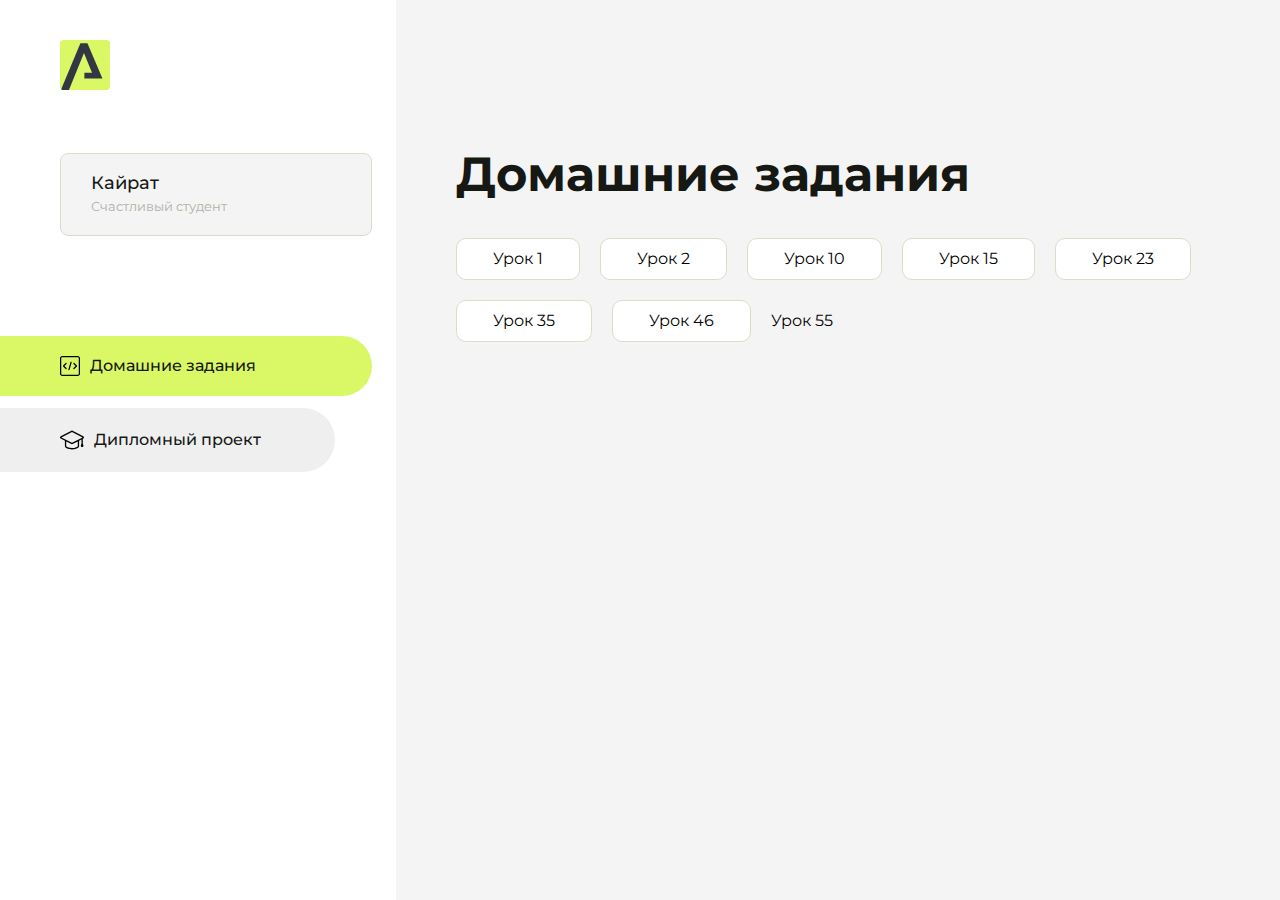
<file: index.html>
<!DOCTYPE html>
<html lang="en">
<head>
    <meta charset="UTF-8">
    <meta name="viewport" content="width=device-width, initial-scale=1.0">
    <title>Домашняя работа</title>
    <link rel="shortcut icon" href="src/logo.ico" type="image/x-icon">
    <link rel="preconnect" href="https://fonts.googleapis.com">
    <link rel="preconnect" href="https://fonts.gstatic.com" crossorigin>
    <link href="https://fonts.googleapis.com/css2?family=Montserrat:wght@400;500;700&family=Rubik:wght@500&display=swap"
          rel="stylesheet">
    <link rel="stylesheet" href="src/style.css">
</head>
<body id="body">
<div class="overlay" id="overlay"></div>
<div class="layout">
    <div class="burger" id="burger">
        <svg viewBox="0 0 24 24" fill="none" xmlns="http://www.w3.org/2000/svg">
            <g id="SVGRepo_bgCarrier" stroke-width="0"></g>
            <g id="SVGRepo_tracerCarrier" stroke-linecap="round" stroke-linejoin="round"></g>
            <g id="SVGRepo_iconCarrier">
                <path d="M4 18L20 18" stroke="#DAF765" stroke-width="2" stroke-linecap="round"></path>
                <path d="M4 12L20 12" stroke="#DAF765" stroke-width="2" stroke-linecap="round"></path>
                <path d="M4 6L20 6" stroke="#DAF765" stroke-width="2" stroke-linecap="round"></path>
            </g>
        </svg>
    </div>
    <aside class="sidebar" id="sidebar">
        <div class="sidebar__inner">
            <div class="logo">
                <svg width="50" height="50" viewBox="0 0 50 50" fill="none" xmlns="http://www.w3.org/2000/svg">
                    <g clip-path="url(#clip0_513_74730)">
                        <path d="M46.17 -0.257004H3.83C1.57281 -0.257004 -0.257 1.57281 -0.257 3.83V46.17C-0.257 48.4272 1.57281 50.257 3.83 50.257H46.17C48.4272 50.257 50.257 48.4272 50.257 46.17V3.83C50.257 1.57281 48.4272 -0.257004 46.17 -0.257004Z"
                              fill="#DAF765"/>
                        <path d="M24.375 38.4H42.461L27.441 3.1585H20.4355C20.4355 3.1585 6.7895 35.881 1.1945 49.294C2.015 50.0275 3.0945 50.257 3.6945 50.257H8.8445L23.954 13.07L32.0465 32.8285H24.375V38.4Z"
                              fill="#323843"/>
                    </g>
                    <defs>
                        <clipPath id="clip0_513_74730">
                            <rect width="50" height="50" fill="white"/>
                        </clipPath>
                    </defs>
                </svg>
            </div>
            <div class="sidebar__user">
                <div class="sidebar__name">Кайрат</div>
                <div class="sidebar__text">Счастливый студент</div>
            </div>
            <div class="sidebar__tabs">
                <div class="sidebar__item">
                    <button class="sidebar__button active" id="tasks">
                        <svg xmlns="http://www.w3.org/2000/svg" width="20" height="20" viewBox="0 0 20 20" fill="none">
                            <g clip-path="url(#clip0_704_74543)">
                                <path d="M17.7083 20H2.29167C1.0275 20 0 18.9725 0 17.7083V2.29167C0 1.0275 1.0275 0 2.29167 0H17.7083C18.9725 0 20 1.0275 20 2.29167V17.7083C20 18.9725 18.9725 20 17.7083 20ZM2.29167 1.25C1.7175 1.25 1.25 1.7175 1.25 2.29167V17.7083C1.25 18.2825 1.7175 18.75 2.29167 18.75H17.7083C18.2825 18.75 18.75 18.2825 18.75 17.7083V2.29167C18.75 1.7175 18.2825 1.25 17.7083 1.25H2.29167Z"
                                      fill="black"/>
                                <path d="M6.04167 13.125C5.88167 13.125 5.72167 13.0642 5.6 12.9417L3.1 10.4417C2.85583 10.1975 2.85583 9.80167 3.1 9.5575L5.6 7.0575C5.84417 6.81333 6.24 6.81333 6.48417 7.0575C6.72833 7.30167 6.72833 7.6975 6.48417 7.94167L4.42583 10L6.48417 12.0583C6.72833 12.3025 6.72833 12.6983 6.48417 12.9425C6.36167 13.0642 6.20167 13.125 6.04167 13.125Z"
                                      fill="black"/>
                                <path d="M8.95833 14.1667C8.9 14.1667 8.84 14.1583 8.78167 14.1417C8.45083 14.0442 8.26083 13.6967 8.35833 13.3658L10.4417 6.28251C10.5392 5.95084 10.8892 5.76417 11.2175 5.85917C11.5483 5.95667 11.7383 6.30417 11.6408 6.63501L9.5575 13.7183C9.47833 13.9908 9.22833 14.1667 8.95833 14.1667Z"
                                      fill="black"/>
                                <path d="M13.9583 13.125C13.7983 13.125 13.6383 13.0642 13.5167 12.9417C13.2725 12.6975 13.2725 12.3017 13.5167 12.0575L15.575 9.99916L13.5167 7.94083C13.2725 7.69666 13.2725 7.30083 13.5167 7.05666C13.7608 6.81249 14.1567 6.81249 14.4008 7.05666L16.9008 9.55666C17.145 9.80083 17.145 10.1967 16.9008 10.4408L14.4008 12.9408C14.2783 13.0642 14.1183 13.125 13.9583 13.125Z"
                                      fill="black"/>
                            </g>
                            <defs>
                                <clipPath id="clip0_704_74543">
                                    <rect width="20" height="20" fill="white"/>
                                </clipPath>
                            </defs>
                        </svg>
                        <span>Домашние задания</span></button>
                </div>
                <div class="sidebar__item">
                    <button class="sidebar__button" id="diplom">
                        <svg xmlns="http://www.w3.org/2000/svg" width="24" height="24" viewBox="0 0 24 24" fill="none">
                            <g clip-path="url(#clip0_704_74553)">
                                <path d="M23.2628 10.5971C23.7176 10.365 24 9.90375 24 9.39337C24 8.883 23.7176 8.42175 23.2628 8.18962L12.6135 2.75362C12.2291 2.55824 11.7705 2.55787 11.3854 2.75399L0.736875 8.19C0.282375 8.42175 0 8.883 0 9.39337C0 9.90375 0.282375 10.365 0.736875 10.5971L4.89038 12.7177V18.2074C4.89038 19.8154 8.412 21.393 12 21.393C15.5884 21.393 19.1096 19.815 19.1096 18.2074V12.7174L21.4609 11.517V15.8017L20.901 17.2305C20.7409 17.6389 20.7934 18.0994 21.0405 18.4616C21.2876 18.8246 21.6979 19.041 22.1366 19.041C22.5754 19.041 22.9852 18.8246 23.2324 18.462C23.4795 18.099 23.532 17.6385 23.3719 17.2301L22.8124 15.8021V10.827L23.2628 10.5971ZM17.7623 18.1721C17.6198 18.6375 15.3491 20.0419 12 20.0419C8.65088 20.0419 6.38025 18.6375 6.2415 18.2074V12.3037L6.23887 12.3019C6.23812 12.057 6.1065 11.8207 5.87325 11.7019L1.3515 9.39337L12 3.95737L22.6489 9.39337L12 14.8294L5.87325 11.7019C5.54063 11.5331 4.6695 11.6674 4.5 12C4.33012 12.3322 4.55813 12.5479 4.89038 12.7177L11.3857 16.0331C11.5781 16.1314 11.7889 16.1805 12 16.1805C12.2107 16.1805 12.4222 16.1314 12.6146 16.0331L17.7593 13.407L17.7623 18.1721Z"
                                      fill="black"/>
                            </g>
                            <defs>
                                <clipPath id="clip0_704_74553">
                                    <rect width="24" height="24" fill="white"/>
                                </clipPath>
                            </defs>
                        </svg>
                        <span>Дипломный проект</span></button>
                </div>
            </div>
        </div>

    </aside>
    <div class="content">
        <div class="container">
            <div class="content__block" id="tasksBlock">
                <div class="content__title">Домашние задания</div>
                <ul class="content__list">
                    <li class="content__list-item">
                        <a href="Aroken/index.html">Урок 1</a>
                    </li>
                     <li class="content__list-item">
                        <a href="/index.html">Урок 2</a>
                    </li>
                    <li class="content__list-item">
                        <a href="домашнее задание/index.html">Урок 10</a>
                    </li>
                   <li class="content__list-item">
                        <a href="дз/index.html">Урок 15</a>
                    </li>
                    <li class="content__list-item">
                        <a href="урок 23/index.html">Урок 23</a>
                    </li>
                     <li class="content__list-item">
                        <a href="урок 35/index.html">Урок 35</a>
                    </li>
                    <li class="content__list-item">
                        <a href="урок46/index.html">Урок 46</a>
                    </li
                    <li class="content__list-item">
                        <a href="урок55/index.html">Урок 55</a>
                    </li>
                </ul>
            </div>
            <div class="content__block hidden" id="diplomBlock">
                <div class="content__title">Дипломный проект</div>
                <div class="content__list-diplom">
                    <a href="ПАПКА-С-НОМЕРОМ-УРОКА">Ссылка на ДЗ</a>
                </div>
                <div class="content__decor">
                    <div class="content__decor-text">Давай проверим, чему ты научился!</div>
                    <div class="content__decor-img">
                        <img src="src/decor.png" alt="decor">
                    </div>
                </div>
            </div>
        </div>
    </div>
</div>
<script src="src/index.js"></script>
</body>
</html>
</file>
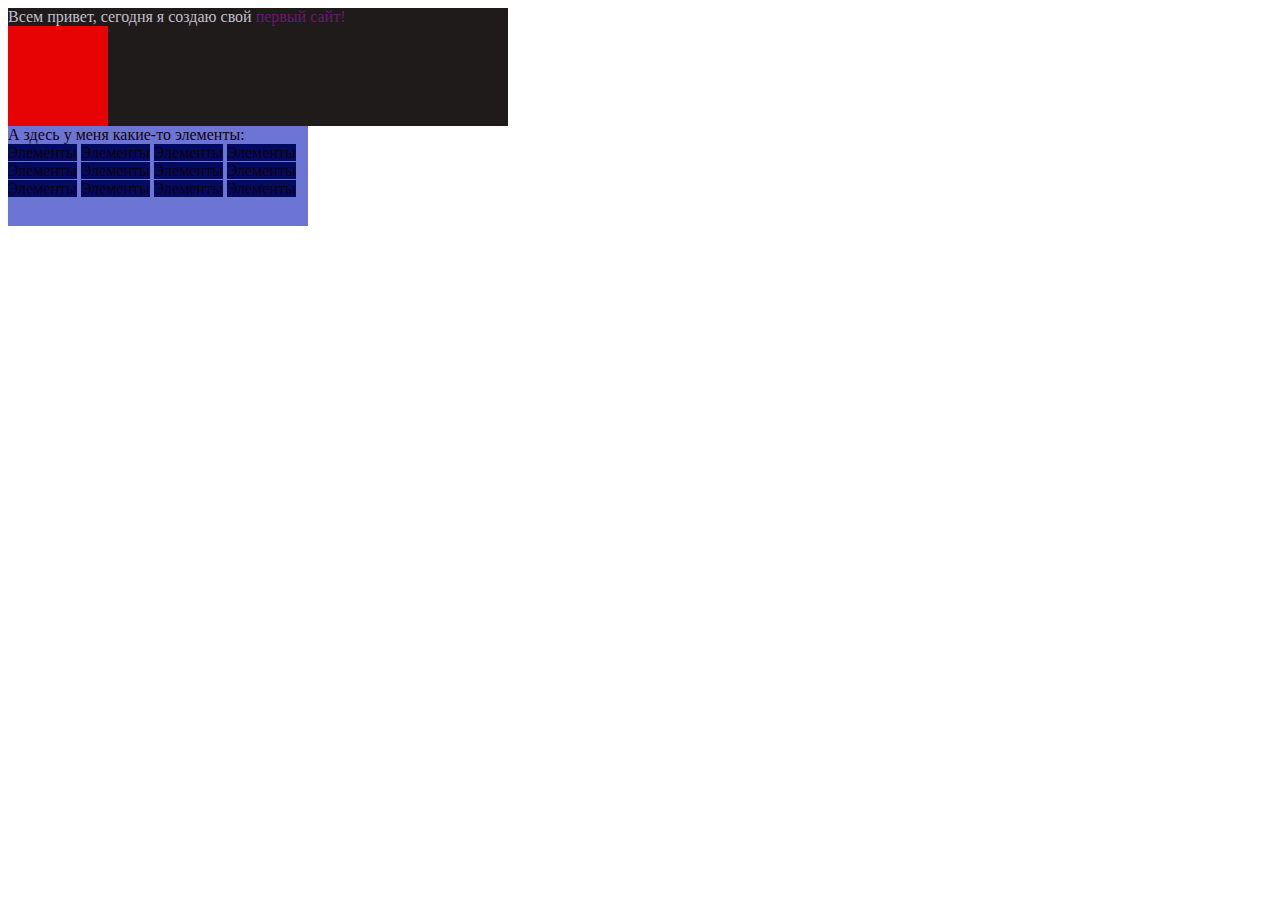
<file: домашнее задание/index.html>
<!DOCTYPE html>
<html lang="en">
<head>
    <meta charset="UTF-8">
    <meta name="viewport" content="width=device-width, initial-scale=1.0">
    <title>homework 2</title>
    <link rel="shortcut icon" href="html-logo.svg" type="image/x-icon">
    <style>
        .block3 {
            background-color: #1f1b1b;
            color: #c5becd;
            width: 500px;
            
        }
        .block{
         background-color: #e70303;
         width: 100px;
         height: 100px;
        }
         .block8{
            background-color: #6c75d4;
            color: rgb(18, 1, 13);
            width: 300px;
            height: 100px;
         }
         .block3 span{
           
            color: #6d176f;
            
         }
           .block4{
            background-color: #e70303;
            width: 100px;
            height: 100px;
                
            }
            .block5{
                color: #f0f8ff;
        
               


            }
            .block7 span{
                background-color: #020a60;
            }

         </style>
<body>
    <div class="block3"> 
        Всем привет, сегодня я создаю свой<span> первый сайт!</span>
        <div class="block4"></div>
    </div>

  <div class="block8"> 
       <div class="block2">А здесь у меня какие-то элементы:</div>
       
       <div class="block7"> 
            <span>Элементы</span>
            <span>Элементы</span>
            <span>Элементы</span>
            <span>Элементы</span>
            <span>Элементы</span>
            <span>Элементы</span>
            <span>Элементы</span>
            <span>Элементы</span>
            <span>Элементы</span>
            <span>Элементы</span>
            <span>Элементы</span>
            <span>Элементы</span>
        </div>
  </div>
  
    
    
    
   
   
    



</body>


</html>
</file>
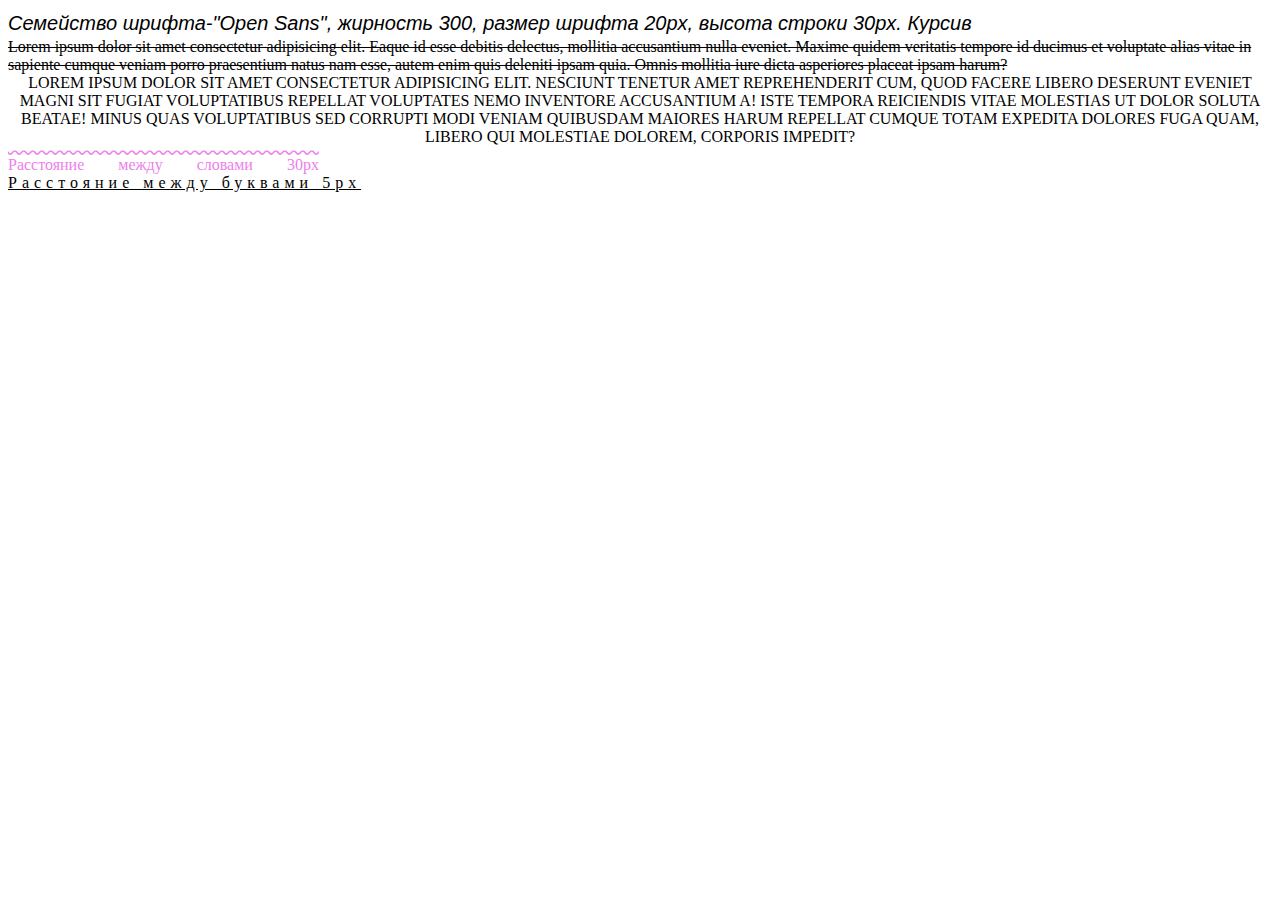
<file: урок 35/index.html>
<!DOCTYPE html>
<html lang="en">
<head>
    <meta charset="UTF-8">
    <meta name="viewport" content="width=device-width, initial-scale=1.0">
    <title>lesson35</title>
    <link rel="preconnect" href="https://fonts.googleapis.com">
<link rel="preconnect" href="https://fonts.gstatic.com" crossorigin>
<link href="https://fonts.googleapis.com/css2?family=Open+Sans:ital,wght@1,300&display=swap" rel="stylesheet">
    <link rel="stylesheet" href="./css/style.css">
</head>
<body>
    <div class="family">
   Семейство шрифта-"Open Sans", жирность 300, размер шрифта 20px, высота строки 30px. Курсив
        </div>
        <div class="style">
           Lorem ipsum dolor sit amet consectetur adipisicing elit. Eaque id esse debitis delectus, mollitia accusantium nulla eveniet. Maxime quidem veritatis tempore id ducimus et voluptate alias vitae in sapiente cumque veniam porro praesentium natus nam esse, autem enim quis deleniti ipsam quia. Omnis mollitia iure dicta asperiores placeat ipsam harum?
        </div>
        <div class="style2">
            Lorem ipsum dolor sit amet consectetur adipisicing elit. Nesciunt tenetur amet reprehenderit cum, quod facere libero deserunt eveniet magni sit fugiat voluptatibus repellat voluptates nemo inventore accusantium a! Iste tempora reiciendis vitae molestias ut dolor soluta beatae! Minus quas voluptatibus sed corrupti modi veniam quibusdam maiores harum repellat cumque totam expedita dolores fuga quam, libero qui molestiae dolorem, corporis impedit?
        </div>
        <div class="style3" >
Расстояние между словами 30px
        </div>
    <div class="style4">
        <u>Расстояние между буквами 5px</u>
    </div>
</body>
</html>
</file>
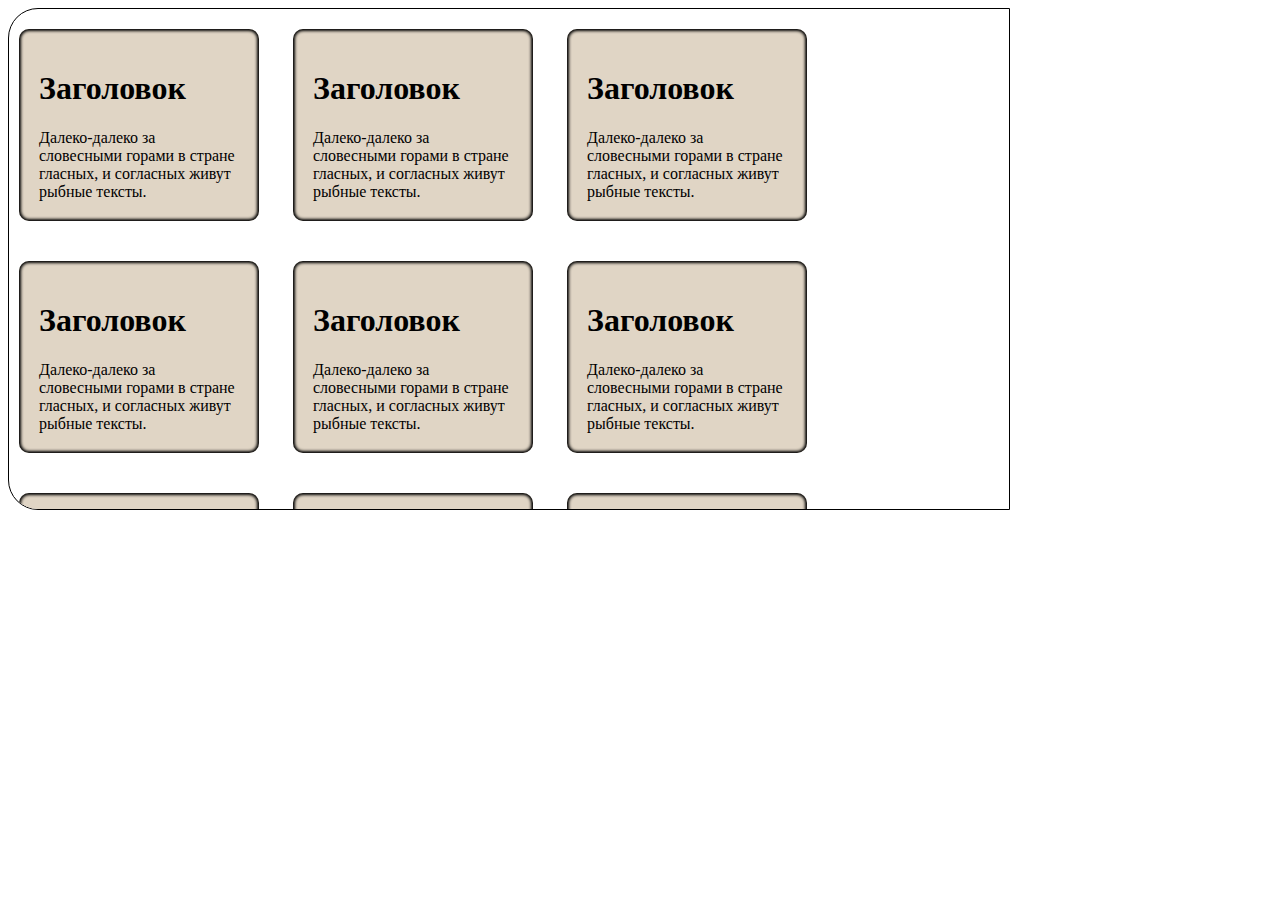
<file: урок46/index.html>
<!DOCTYPE html>
<html lang="en">

<head>
    <meta charset="UTF-8">
    <meta name="viewport" content="width=device-width, initial-scale=1.0">
    <title>lesson46</title>
    <link rel="stylesheet" href="css/style.css">
</head>

<body>
    <div class="block1">
        <div class="box">

            <h1>Заголовок</h1>

            Далеко-далеко за словесными горами в стране гласных, и согласных живут рыбные тексты.



        </div>
        <div class="box">

            <h1>Заголовок</h1>

            Далеко-далеко за словесными горами в стране гласных, и согласных живут рыбные тексты.



        </div>
        <div class="box">

            <h1>Заголовок</h1>

            Далеко-далеко за словесными горами в стране гласных, и согласных живут рыбные тексты.



        </div>
        <div class="box">

            <h1>Заголовок</h1>

            Далеко-далеко за словесными горами в стране гласных, и согласных живут рыбные тексты.



        </div>
        <div class="box">

            <h1>Заголовок</h1>

            Далеко-далеко за словесными горами в стране гласных, и согласных живут рыбные тексты.



        </div>
        <div class="box">

            <h1>Заголовок</h1>

            Далеко-далеко за словесными горами в стране гласных, и согласных живут рыбные тексты.



        </div>
        <div class="box">

            <h1>Заголовок</h1>

            Далеко-далеко за словесными горами в стране гласных, и согласных живут рыбные тексты.



        </div>
        <div class="box">

            <h1>Заголовок</h1>

            Далеко-далеко за словесными горами в стране гласных, и согласных живут рыбные тексты.



        </div>
        <div class="box">

            <h1>Заголовок</h1>

            Далеко-далеко за словесными горами в стране гласных, и согласных живут рыбные тексты.



        </div>
        <div class="box">

            <h1>Заголовок</h1>

            Далеко-далеко за словесными горами в стране гласных, и согласных живут рыбные тексты.



        </div>
        <div class="box">

            <h1>Заголовок</h1>

            Далеко-далеко за словесными горами в стране гласных, и согласных живут рыбные тексты.



        </div>
        <div class="box">

            <h1>Заголовок</h1>

            Далеко-далеко за словесными горами в стране гласных, и согласных живут рыбные тексты.



        </div>
    </div>
</body>

</html>
</file>
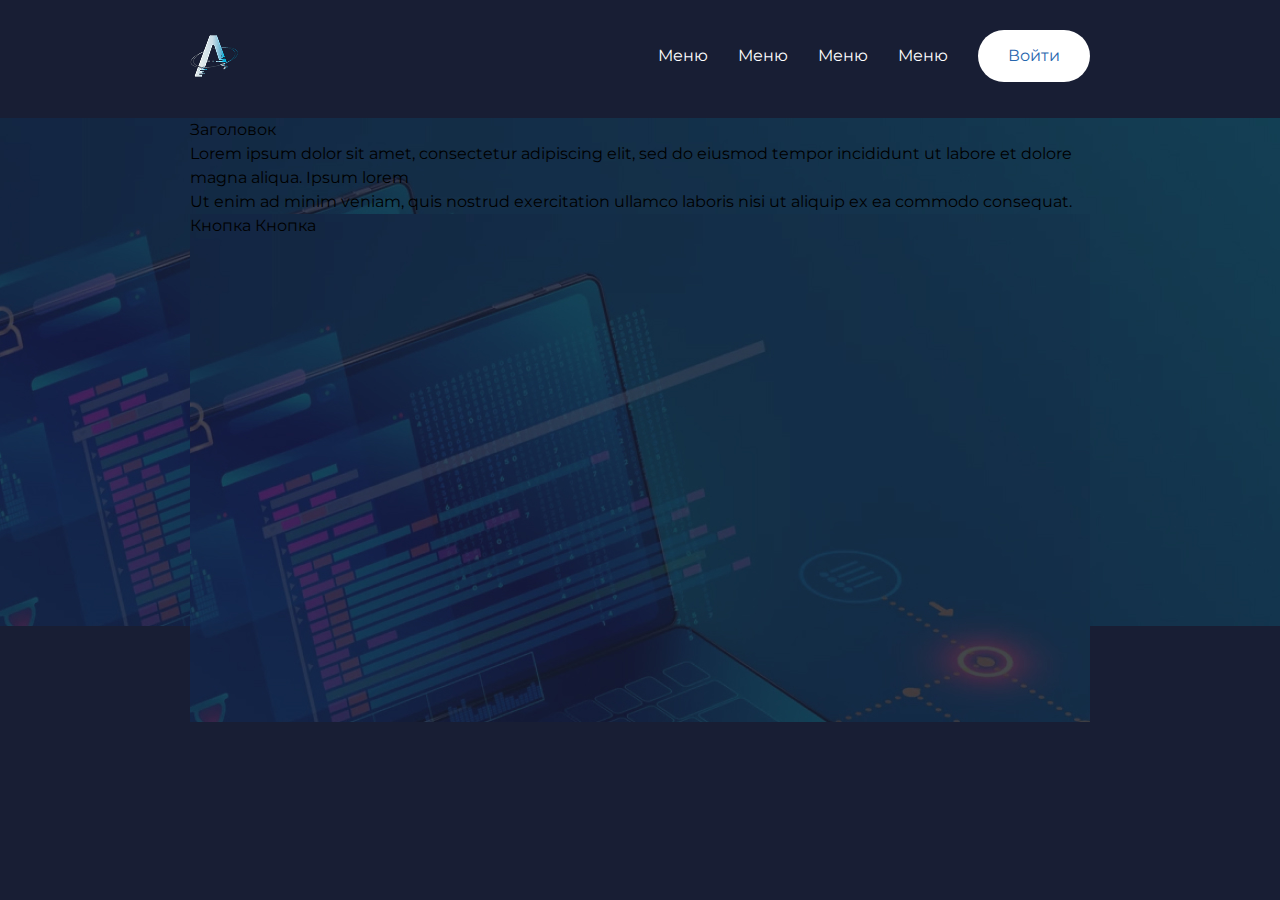
<file: урок55/index.html>
<!DOCTYPE html>
<html lang="en">

<head>
    <meta charset="UTF-8">
    <meta name="viewport" content="width=device-width, initial-scale=1.0">
    <title>lesson55</title>
    <link rel="preconnect" href="https://fonts.googleapis.com">
    <link rel="preconnect" href="https://fonts.gstatic.com" crossorigin>
    <link href="https://fonts.googleapis.com/css2?family=Montserrat&display=swap" rel="stylesheet">
    <link href="css/reset.css" rel="stylesheet">
    <link href="css/style.css" rel="stylesheet">
</head>

<body>
    <header class="header">
        <div class="container">

            <div class="header-inner">
                <img src="img/лого.png" alt="логотип компании">
                <nav class="header-nav">
                    <ul class="header-list">
                        <li class="header-item">
                            <a class="a" href="#">Меню</a>
                        </li>
                        <li class="header-item">
                            <a class="a" href="#">Меню</a>
                        </li>
                        <li class="header-item">
                            <a class="a" href="#">Меню</a>
                        </li>
                        <li class="header-item">
                            <a class="a" href="#">Меню</a>
                        </li>
                    </ul>
                </nav>
                <a class=header-button href="#">Войти</a>
            </div>
        </div>
    </header>
    <main>
        <section class="hero">
            <div class="container">
                <h1 class="hero-title">Заголовок</h1>
                <div class="hero-inner">
                    <div class="hero-text">
                        <p>
                            Lorem ipsum dolor sit amet, consectetur adipiscing elit, sed do eiusmod tempor incididunt ut
                            labore et dolore magna aliqua. <span>Ipsum lorem</span>
                        </p>
                        <p>
                            Ut enim ad minim veniam, quis nostrud exercitation ullamco laboris nisi ut aliquip ex ea
                            commodo consequat.
                        </p>
                    </div>
                    <div class="hero">
                        <a class="hero-buttton-one" href="#">Кнопка</a>
                        <a class="hero-buttton-two" href="#">Кнопка</a>
                    </div>
                </div>

                </hero-inner>
            </div>
        </section>
    </main>
    <footer></footer>
</body>

</html>
</file>
<file: src/style.css>
*{padding: 0;margin: 0;border: 0;}
*,*:before,*:after{-webkit-box-sizing: border-box;box-sizing: border-box;}
:focus,:active{outline: none;}
a:focus,a:active{outline: none;}
nav,footer,header,aside{display: block;}
html,body{
    height:100%;width:100%;
    font-size:100%;line-height:1;-ms-text-size-adjust:100%;-moz-text-size-adjust:100%;-webkit-text-size-adjust:100%;}
input,button,textarea{font-family:inherit;}
input::-ms-clear{display: none;}
button{cursor: pointer;}
button::-moz-focus-inner{padding:0;border:0;}
a,a:visited{text-decoration: none;}
a:hover{text-decoration: none;}
ul li{list-style: none;}
img{vertical-align: top;}
h1,h2,h3,h4,h5,h6{font-size:inherit;font-weight: inherit;}
a{color:inherit;}



body {
    font-family: "Montserrat",SansSerif;
    color: black;
}

body.overflow {
    overflow: hidden;
}



.layout {
    display: -webkit-box;
    display: -ms-flexbox;
    display: flex;
    min-height: 100vh;
}

.sidebar {
    padding: 40px 24px 40px 0;
    -ms-flex-negative: 0;
    flex-shrink: 0;
    background-color: white;
}



.content {
    -webkit-box-flex: 1;
    -ms-flex-positive: 1;
    flex-grow: 1;
    background-color: #F4F4F4;
}

.container {
    display: -webkit-box;
    display: -ms-flexbox;
    display: flex;
    -webkit-box-orient: vertical;
    -webkit-box-direction: normal;
    -ms-flex-direction: column;
    flex-direction: column;
    -webkit-box-pack: center;
    -ms-flex-pack: center;
    justify-content: center;
    -webkit-box-align: center;
    -ms-flex-align: center;
    align-items: center;
    padding: 150px 60px 80px 60px;
}


.logo {
    margin-left: 60px;
    margin-bottom: 60px;
}

.sidebar__user {
    background-color: #F4F4F4;
    padding: 20px 30px;
    margin-left: 60px;
    margin-bottom: 100px;
    border-radius: 8px;
    border: 1px solid #DADEC9;
}

.sidebar__name {
    color:#161814;
    font-size: 18px;
    font-weight: 500;
    margin-bottom: 6px;
}

.sidebar__text {
    color: #AFB1A7;
    font-size: 13px;
    font-weight: 400;
    line-height: 130%; /* 16.9px */
}

.sidebar__item {
    width: 372px;
}

.sidebar__button {
    display: -webkit-box;
    display: -ms-flexbox;
    display: flex;
    -webkit-box-align: center;
    -ms-flex-align: center;
    align-items: center;
    gap: 10px;
    padding: 20px 60px;
    margin-bottom: 12px;
    border-radius: 0px 100px 100px 0px;
    -webkit-transition: all .5s;
    -o-transition: all .5s;
    transition: all .5s;
    cursor: pointer;
    width: 90%;
    color:#161814;
    font-size: 16px;
    font-weight: 500;
}

.sidebar__button.active , .sidebar__button:hover {
    width: 100%;
    background-color: #DAF765;
}


.content__title {
    color: #161814;
    font-size: 48px;
    font-weight: 700;
    margin-bottom: 40px;
}

.content__list {
    display: -webkit-box;
    display: -ms-flexbox;
    display: flex;
    -webkit-box-align: center;
    -ms-flex-align: center;
    align-items: center;
    -ms-flex-wrap: wrap;
    flex-wrap: wrap;
    gap: 20px;
}



.content__list-item  {
    cursor: pointer;
    padding: 12px 18px;
    background-color: #fff;
    border-radius: 10px;
    border: 1px solid #DADEC9;
    -webkit-transition: all .3s;
    -o-transition: all .3s;
    transition: all .3s;
}

.content__list-item:hover,.content__list-diplom:hover {
    background-color: #AFB1A7;
}

li a {
    padding: 12px 18px;

}


.content__list-diplom {
    -webkit-transition: all .3s;
    -o-transition: all .3s;
    transition: all .3s;
    display: inline-block;
    padding: 12px 18px;
    background-color: #fff;
    border-radius: 10px;
    border: 1px solid #DADEC9;
}

.content__decor {
    display: -webkit-box;
    display: -ms-flexbox;
    display: flex;
    -webkit-box-align: center;
    -ms-flex-align: center;
    align-items: center;
}

.content__decor-text {
    color:#BEDD44;
    font-size: 36px;
    font-weight: 700;
    line-height: 110%; /* 39.6px */
}

.content__block {
    max-width: 1200px;
}

.content__block.hidden {
    display: none;
}

.content__decor-img img{
    width: 100%;
}

.burger {
    display: none;
    padding: 5px;
    position: fixed;
    top: 3%;
    right: 7%;
    width: 40px;
    height: 40px;
    background-color: #161814;
    border-radius: 50%;
    z-index: 10;
    border: 1px solid #DAF765;
}

@media (max-width: 768px) {
    .burger {
        display: block;
    }

    .sidebar {
        -webkit-transition: all .3s;
        -o-transition: all .3s;
        transition: all .3s;
        -webkit-transform: translateX(-100%);
        -ms-transform: translateX(-100%);
        transform: translateX(-100%);
        position: fixed;
        top: 0;
        left: 0;
        bottom: 0;
        z-index: 5;
    }

    .sidebar.show {
        -webkit-transform: translateX(0%);
        -ms-transform: translateX(0%);
        transform: translateX(0%);
    }

    .overlay {
        opacity: 0;
        pointer-events: none;
        -webkit-transition: all .3s;
        -o-transition: all .3s;
        transition: all .3s;
        position: absolute;
        top: 0;
        right: 0;
        left: 0;
        bottom: 0;
        z-index: 3;
        background-color: #000000e0;
    }

    .overlay.show {
        opacity: 1;
        pointer-events: all;
    }

    .container {
        padding: 40px 20px;
        min-height: 100%;
    }

    .content__decor {
        margin-top: 20px;
        -webkit-box-orient: vertical;
        -webkit-box-direction: normal;
        -ms-flex-direction: column;
        flex-direction: column;
    }
}

@media (max-width: 400px) {
    .sidebar__user {
        margin-left: 0;
    }
}
</file>
<file: урок 35/css/style.css>
.family {
font-family: "open-sans", sans-serif;
font-style: italic;
font-size: 20px;
line-height: 30px;
font-weight: 300;
}
.style{
text-decoration: line-through;

}
.style2{
    text-align: center;
    text-transform: uppercase;
}
.style3{
    text-decoration: overline wavy;
    word-spacing: 30px;
    margin-top: 10px;
    color: rgb(237, 128, 236);
}
.style4{
    letter-spacing: 5px;
    text-decoration-thickness: 20px;
}
</file>
<file: урок46/css/style.css>
.block1 {

  border: 1px solid #000;
  border-top-left-radius: 30px;
  border-bottom-left-radius: 30px;
  height: 500px;
  width: 1000px;
  overflow: auto;
}

.box {
  background: #e0d5c5;
  border-radius: 10px;

  padding: 20px;
  margin: 20px 20px 20px 10px;
  box-shadow: 0 0 3px 2px rgba(0, 0, 0, 1) inset;
  
  display: inline-block;
  width: 200px;

}
</file>
<file: урок55/css/style.css>
body{
    background: #181e34;
    font-family: "Montserrat","Arial", sans-serif;
    font-size: 16px;
    line-height: 24px;
    font-weight: 400;
}
.a{
    color: #fff;
}
.container{
    max-width: 930px;
    margin: 0 auto;
    padding: 0 15px;
    height: 100%;

}
.header{
    padding: 30px 0 36px;

}

.header-inner{
    display: flex;
    align-items: center;
}
.header-nav{
    margin-left: auto;

}

.header-list{
    display: flex;
}

.header-item{
    margin-right: 30px;
}

.header-button{
    color: #2766AE;
    background: #fff;
    border-radius: 100px;
    padding: 14px 30px;
    font-weight: 500px;
}

.hero{
    background: url("../img/hero-bg.jpg") no-repeat;
    height: 600px;
}
</file>
